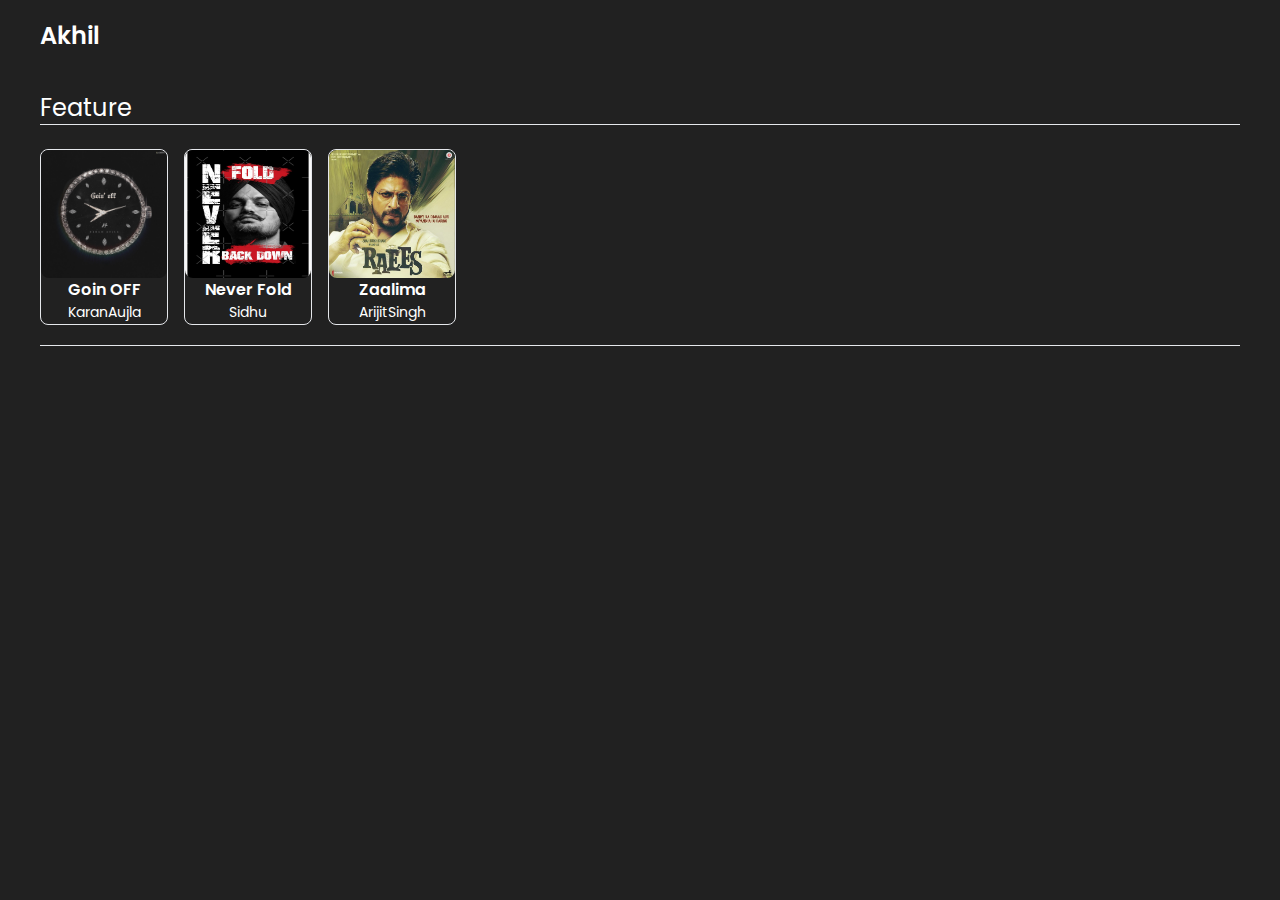
<file: index.html>
<!DOCTYPE html>
<html lang="en">
<head>
    <meta charset="UTF-8">
    <meta name="viewport" content="width=device-width, initial-scale=1.0">
    <title>Music App</title>
    <link rel="stylesheet" href="output.css">
    <link rel="preconnect" href="https://fonts.googleapis.com">
<link rel="preconnect" href="https://fonts.gstatic.com" crossorigin>
<link href="https://fonts.googleapis.com/css2?family=Poppins:ital,wght@0,100;0,200;0,300;0,400;0,500;0,600;0,700;0,800;0,900;1,100;1,200;1,300;1,400;1,500;1,600;1,700;1,800;1,900&display=swap" rel="stylesheet">
<link rel="stylesheet" href="https://cdnjs.cloudflare.com/ajax/libs/font-awesome/6.6.0/css/all.min.css" integrity="sha512-Kc323vGBEqzTmouAECnVceyQqyqdsSiqLQISBL29aUW4U/M7pSPA/gEUZQqv1cwx4OnYxTxve5UMg5GT6L4JJg==" crossorigin="anonymous" referrerpolicy="no-referrer" />
</head>
<body class="w-screen h-screen bg-[#212121] font-['Poppins'] flex flex-col gap-4 px-10 py-5">
    <header>
        <nav class="text-white flex justify-between items-center">
            <h1 class="text-2xl font-semibold flex items-center gap-2"><p class="">Akhil</p><i class="fa-solid fa-angle-down fa-xs"></i></h1>
            <i class="fa-solid fa-bars fa-2xl" style="color: #ffffff;"></i>
        </nav>
    </header>
    <hero class="main flex flex-col gap-6">
        <div class="recent"></div>
        <div class="feature">
            <p class="text-white text-2xl">Feature</p>
            <div class="line border-b w-full"></div>
            <div class="items mt-6 flex flex-wrap gap-4 mb-5">
                <a class="link" href="song.html">
                    <div class="songitem border w-32 h-44 flex flex-col gap-0 items-center rounded-lg">
                        <img src="song_1_img.jpeg" alt="" class=" w-32 h-32 rounded-lg">
                        <h1 class="font-semibold text-white text-center">Goin OFF</h1>
                        <h2 class="text-white text-sm">KaranAujla</h2>
                    </div>
                </a>
                <div class="border w-32 h-44 flex flex-col gap-0 items-center rounded-lg">
                    <img src="song_2_img.jpg" alt="" class=" w-32 h-32 rounded-lg">
                    <h1 class="font-semibold text-white text-center">Never Fold</h1>
                    <h2 class="text-white text-sm">Sidhu</h2>
                </div>
                <div class="border w-32 h-44 flex flex-col gap-0 items-center rounded-lg">
                    <img src="song_3_img.jpg" alt="" class=" w-32 h-32 rounded-lg">
                    <h1 class="font-semibold text-white text-center">Zaalima</h1>
                    <h2 class="text-white text-sm">ArijitSingh</h2>
                </div>
                
            </div>
            <div class="line border-b w-full "></div>
        </div>
    </hero>
    <footer></footer>
    <script src="script.js"></script>
</body>
</html>
</file>
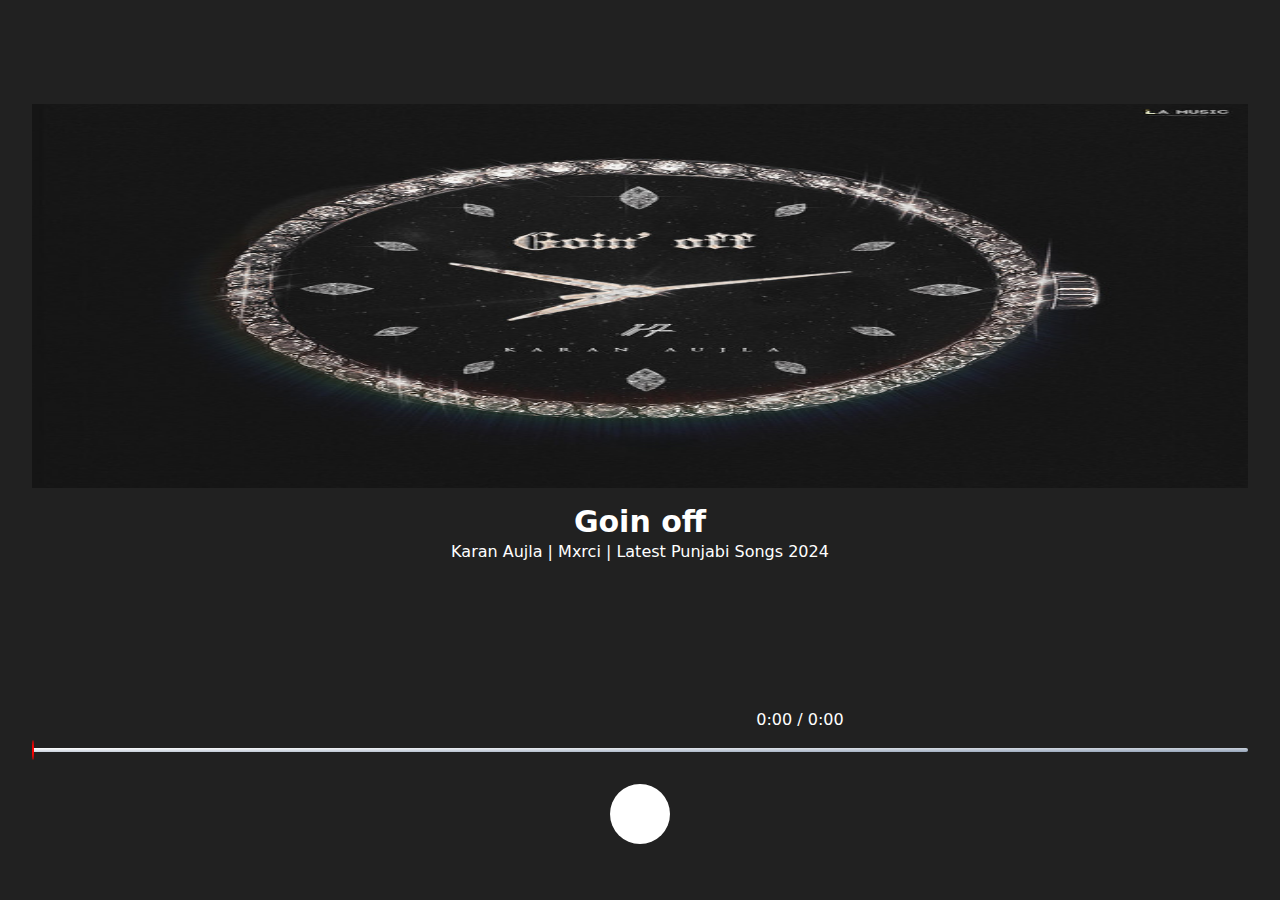
<file: song.html>
<!DOCTYPE html>
<html lang="en">
  <head>
    <meta charset="UTF-8" />
    <meta name="viewport" content="width=device-width, initial-scale=1.0" />
    <title>Document</title>
    <link rel="stylesheet" href="output.css" />
    <link rel="stylesheet" href="style.css">
    <link rel="preconnect" href="https://fonts.googleapis.com" />
    <link rel="preconnect" href="https://fonts.gstatic.com" crossorigin />
    <link
      href="https://fonts.googleapis.com/css2?family=Poppins:ital,wght@0,100;0,200;0,300;0,400;0,500;0,600;0,700;0,800;0,900;1,100;1,200;1,300;1,400;1,500;1,600;1,700;1,800;1,900&display=swap"
      rel="stylesheet"
    />
    <link
      rel="stylesheet"
      href="https://cdnjs.cloudflare.com/ajax/libs/font-awesome/6.6.0/css/all.min.css"
      integrity="sha512-Kc323vGBEqzTmouAECnVceyQqyqdsSiqLQISBL29aUW4U/M7pSPA/gEUZQqv1cwx4OnYxTxve5UMg5GT6L4JJg=="
      crossorigin="anonymous"
      referrerpolicy="no-referrer"
    />
  </head>
  <body class="bg-[#212121]">
    <div class="con w-screen h-screen px-8 py-10">
        <nav >
            <i class="back fa-solid fa-chevron-up fa-rotate-270 fa-xl" style="color: #ffffff;"></i>
        </nav>
        <div class="song-img my-16 mx-auto object-cover flex flex-col items-center text-white">
            <img class="w-full h-96" src="song_1_img.jpeg" alt="" >
            <h1 class=" text-3xl font-semibold mt-4">Goin off</h1>
            <p>Karan Aujla | Mxrci | Latest Punjabi Songs 2024</p>

            <audio src="Goin Off (Official Video) Karan Aujla  Mxrci  Latest Punjabi Songs 2024.mp3" class="song"></audio>
            <p class="time mt-36 ml-80"></p>
            <input type="range" value='0' max="162" class="appearance-none w-full h-1 bg-gradient-to-tl from-slate-400 to-white rounded-lg mt-4" id="progress"></input>

            <div class="contols flex items-center gap-16 mt-8">
                <div class="ctrl"><i class="fa-solid fa-backward-step text-3xl" style="color: #ffffff;"></i></div>
                <div class="ctrl-play"><i class=" fa-solid fa-play text-3xl" style="color: #212121;"></i></div>
                <div class="ctrl"><i class="fa-solid fa-forward-step text-3xl" style="color: #ffffff;"></i></div>
            </div>
        </div>
    </div>
  <script src="script.js"></script>
  </body>
</html>
</file>
<file: style.css>
*{
    user-select: none;
}

#progress::-webkit-slider-thumb{
    -webkit-appearance: none;
    width: 2px;
    height: 20px;
    background: rgb(255, 0, 0);
    border-radius: 50%;
}

.ctrl{
    cursor: pointer;
}

.ctrl-play{
    display: inline-flex;
    justify-content: center;
    align-items: center;
    width: 60px;height: 60px;
    border-radius: 50%;
    background: white;
    cursor: pointer;
}
</file>
<file: output.css>
/*
! tailwindcss v3.4.11 | MIT License | https://tailwindcss.com
*/

/*
1. Prevent padding and border from affecting element width. (https://github.com/mozdevs/cssremedy/issues/4)
2. Allow adding a border to an element by just adding a border-width. (https://github.com/tailwindcss/tailwindcss/pull/116)
*/

*,
::before,
::after {
  box-sizing: border-box;
  /* 1 */
  border-width: 0;
  /* 2 */
  border-style: solid;
  /* 2 */
  border-color: #e5e7eb;
  /* 2 */
}

::before,
::after {
  --tw-content: '';
}

/*
1. Use a consistent sensible line-height in all browsers.
2. Prevent adjustments of font size after orientation changes in iOS.
3. Use a more readable tab size.
4. Use the user's configured `sans` font-family by default.
5. Use the user's configured `sans` font-feature-settings by default.
6. Use the user's configured `sans` font-variation-settings by default.
7. Disable tap highlights on iOS
*/

html,
:host {
  line-height: 1.5;
  /* 1 */
  -webkit-text-size-adjust: 100%;
  /* 2 */
  -moz-tab-size: 4;
  /* 3 */
  -o-tab-size: 4;
     tab-size: 4;
  /* 3 */
  font-family: ui-sans-serif, system-ui, sans-serif, "Apple Color Emoji", "Segoe UI Emoji", "Segoe UI Symbol", "Noto Color Emoji";
  /* 4 */
  font-feature-settings: normal;
  /* 5 */
  font-variation-settings: normal;
  /* 6 */
  -webkit-tap-highlight-color: transparent;
  /* 7 */
}

/*
1. Remove the margin in all browsers.
2. Inherit line-height from `html` so users can set them as a class directly on the `html` element.
*/

body {
  margin: 0;
  /* 1 */
  line-height: inherit;
  /* 2 */
}

/*
1. Add the correct height in Firefox.
2. Correct the inheritance of border color in Firefox. (https://bugzilla.mozilla.org/show_bug.cgi?id=190655)
3. Ensure horizontal rules are visible by default.
*/

hr {
  height: 0;
  /* 1 */
  color: inherit;
  /* 2 */
  border-top-width: 1px;
  /* 3 */
}

/*
Add the correct text decoration in Chrome, Edge, and Safari.
*/

abbr:where([title]) {
  -webkit-text-decoration: underline dotted;
          text-decoration: underline dotted;
}

/*
Remove the default font size and weight for headings.
*/

h1,
h2,
h3,
h4,
h5,
h6 {
  font-size: inherit;
  font-weight: inherit;
}

/*
Reset links to optimize for opt-in styling instead of opt-out.
*/

a {
  color: inherit;
  text-decoration: inherit;
}

/*
Add the correct font weight in Edge and Safari.
*/

b,
strong {
  font-weight: bolder;
}

/*
1. Use the user's configured `mono` font-family by default.
2. Use the user's configured `mono` font-feature-settings by default.
3. Use the user's configured `mono` font-variation-settings by default.
4. Correct the odd `em` font sizing in all browsers.
*/

code,
kbd,
samp,
pre {
  font-family: ui-monospace, SFMono-Regular, Menlo, Monaco, Consolas, "Liberation Mono", "Courier New", monospace;
  /* 1 */
  font-feature-settings: normal;
  /* 2 */
  font-variation-settings: normal;
  /* 3 */
  font-size: 1em;
  /* 4 */
}

/*
Add the correct font size in all browsers.
*/

small {
  font-size: 80%;
}

/*
Prevent `sub` and `sup` elements from affecting the line height in all browsers.
*/

sub,
sup {
  font-size: 75%;
  line-height: 0;
  position: relative;
  vertical-align: baseline;
}

sub {
  bottom: -0.25em;
}

sup {
  top: -0.5em;
}

/*
1. Remove text indentation from table contents in Chrome and Safari. (https://bugs.chromium.org/p/chromium/issues/detail?id=999088, https://bugs.webkit.org/show_bug.cgi?id=201297)
2. Correct table border color inheritance in all Chrome and Safari. (https://bugs.chromium.org/p/chromium/issues/detail?id=935729, https://bugs.webkit.org/show_bug.cgi?id=195016)
3. Remove gaps between table borders by default.
*/

table {
  text-indent: 0;
  /* 1 */
  border-color: inherit;
  /* 2 */
  border-collapse: collapse;
  /* 3 */
}

/*
1. Change the font styles in all browsers.
2. Remove the margin in Firefox and Safari.
3. Remove default padding in all browsers.
*/

button,
input,
optgroup,
select,
textarea {
  font-family: inherit;
  /* 1 */
  font-feature-settings: inherit;
  /* 1 */
  font-variation-settings: inherit;
  /* 1 */
  font-size: 100%;
  /* 1 */
  font-weight: inherit;
  /* 1 */
  line-height: inherit;
  /* 1 */
  letter-spacing: inherit;
  /* 1 */
  color: inherit;
  /* 1 */
  margin: 0;
  /* 2 */
  padding: 0;
  /* 3 */
}

/*
Remove the inheritance of text transform in Edge and Firefox.
*/

button,
select {
  text-transform: none;
}

/*
1. Correct the inability to style clickable types in iOS and Safari.
2. Remove default button styles.
*/

button,
input:where([type='button']),
input:where([type='reset']),
input:where([type='submit']) {
  -webkit-appearance: button;
  /* 1 */
  background-color: transparent;
  /* 2 */
  background-image: none;
  /* 2 */
}

/*
Use the modern Firefox focus style for all focusable elements.
*/

:-moz-focusring {
  outline: auto;
}

/*
Remove the additional `:invalid` styles in Firefox. (https://github.com/mozilla/gecko-dev/blob/2f9eacd9d3d995c937b4251a5557d95d494c9be1/layout/style/res/forms.css#L728-L737)
*/

:-moz-ui-invalid {
  box-shadow: none;
}

/*
Add the correct vertical alignment in Chrome and Firefox.
*/

progress {
  vertical-align: baseline;
}

/*
Correct the cursor style of increment and decrement buttons in Safari.
*/

::-webkit-inner-spin-button,
::-webkit-outer-spin-button {
  height: auto;
}

/*
1. Correct the odd appearance in Chrome and Safari.
2. Correct the outline style in Safari.
*/

[type='search'] {
  -webkit-appearance: textfield;
  /* 1 */
  outline-offset: -2px;
  /* 2 */
}

/*
Remove the inner padding in Chrome and Safari on macOS.
*/

::-webkit-search-decoration {
  -webkit-appearance: none;
}

/*
1. Correct the inability to style clickable types in iOS and Safari.
2. Change font properties to `inherit` in Safari.
*/

::-webkit-file-upload-button {
  -webkit-appearance: button;
  /* 1 */
  font: inherit;
  /* 2 */
}

/*
Add the correct display in Chrome and Safari.
*/

summary {
  display: list-item;
}

/*
Removes the default spacing and border for appropriate elements.
*/

blockquote,
dl,
dd,
h1,
h2,
h3,
h4,
h5,
h6,
hr,
figure,
p,
pre {
  margin: 0;
}

fieldset {
  margin: 0;
  padding: 0;
}

legend {
  padding: 0;
}

ol,
ul,
menu {
  list-style: none;
  margin: 0;
  padding: 0;
}

/*
Reset default styling for dialogs.
*/

dialog {
  padding: 0;
}

/*
Prevent resizing textareas horizontally by default.
*/

textarea {
  resize: vertical;
}

/*
1. Reset the default placeholder opacity in Firefox. (https://github.com/tailwindlabs/tailwindcss/issues/3300)
2. Set the default placeholder color to the user's configured gray 400 color.
*/

input::-moz-placeholder, textarea::-moz-placeholder {
  opacity: 1;
  /* 1 */
  color: #9ca3af;
  /* 2 */
}

input::placeholder,
textarea::placeholder {
  opacity: 1;
  /* 1 */
  color: #9ca3af;
  /* 2 */
}

/*
Set the default cursor for buttons.
*/

button,
[role="button"] {
  cursor: pointer;
}

/*
Make sure disabled buttons don't get the pointer cursor.
*/

:disabled {
  cursor: default;
}

/*
1. Make replaced elements `display: block` by default. (https://github.com/mozdevs/cssremedy/issues/14)
2. Add `vertical-align: middle` to align replaced elements more sensibly by default. (https://github.com/jensimmons/cssremedy/issues/14#issuecomment-634934210)
   This can trigger a poorly considered lint error in some tools but is included by design.
*/

img,
svg,
video,
canvas,
audio,
iframe,
embed,
object {
  display: block;
  /* 1 */
  vertical-align: middle;
  /* 2 */
}

/*
Constrain images and videos to the parent width and preserve their intrinsic aspect ratio. (https://github.com/mozdevs/cssremedy/issues/14)
*/

img,
video {
  max-width: 100%;
  height: auto;
}

/* Make elements with the HTML hidden attribute stay hidden by default */

[hidden] {
  display: none;
}

*, ::before, ::after {
  --tw-border-spacing-x: 0;
  --tw-border-spacing-y: 0;
  --tw-translate-x: 0;
  --tw-translate-y: 0;
  --tw-rotate: 0;
  --tw-skew-x: 0;
  --tw-skew-y: 0;
  --tw-scale-x: 1;
  --tw-scale-y: 1;
  --tw-pan-x:  ;
  --tw-pan-y:  ;
  --tw-pinch-zoom:  ;
  --tw-scroll-snap-strictness: proximity;
  --tw-gradient-from-position:  ;
  --tw-gradient-via-position:  ;
  --tw-gradient-to-position:  ;
  --tw-ordinal:  ;
  --tw-slashed-zero:  ;
  --tw-numeric-figure:  ;
  --tw-numeric-spacing:  ;
  --tw-numeric-fraction:  ;
  --tw-ring-inset:  ;
  --tw-ring-offset-width: 0px;
  --tw-ring-offset-color: #fff;
  --tw-ring-color: rgb(59 130 246 / 0.5);
  --tw-ring-offset-shadow: 0 0 #0000;
  --tw-ring-shadow: 0 0 #0000;
  --tw-shadow: 0 0 #0000;
  --tw-shadow-colored: 0 0 #0000;
  --tw-blur:  ;
  --tw-brightness:  ;
  --tw-contrast:  ;
  --tw-grayscale:  ;
  --tw-hue-rotate:  ;
  --tw-invert:  ;
  --tw-saturate:  ;
  --tw-sepia:  ;
  --tw-drop-shadow:  ;
  --tw-backdrop-blur:  ;
  --tw-backdrop-brightness:  ;
  --tw-backdrop-contrast:  ;
  --tw-backdrop-grayscale:  ;
  --tw-backdrop-hue-rotate:  ;
  --tw-backdrop-invert:  ;
  --tw-backdrop-opacity:  ;
  --tw-backdrop-saturate:  ;
  --tw-backdrop-sepia:  ;
  --tw-contain-size:  ;
  --tw-contain-layout:  ;
  --tw-contain-paint:  ;
  --tw-contain-style:  ;
}

::backdrop {
  --tw-border-spacing-x: 0;
  --tw-border-spacing-y: 0;
  --tw-translate-x: 0;
  --tw-translate-y: 0;
  --tw-rotate: 0;
  --tw-skew-x: 0;
  --tw-skew-y: 0;
  --tw-scale-x: 1;
  --tw-scale-y: 1;
  --tw-pan-x:  ;
  --tw-pan-y:  ;
  --tw-pinch-zoom:  ;
  --tw-scroll-snap-strictness: proximity;
  --tw-gradient-from-position:  ;
  --tw-gradient-via-position:  ;
  --tw-gradient-to-position:  ;
  --tw-ordinal:  ;
  --tw-slashed-zero:  ;
  --tw-numeric-figure:  ;
  --tw-numeric-spacing:  ;
  --tw-numeric-fraction:  ;
  --tw-ring-inset:  ;
  --tw-ring-offset-width: 0px;
  --tw-ring-offset-color: #fff;
  --tw-ring-color: rgb(59 130 246 / 0.5);
  --tw-ring-offset-shadow: 0 0 #0000;
  --tw-ring-shadow: 0 0 #0000;
  --tw-shadow: 0 0 #0000;
  --tw-shadow-colored: 0 0 #0000;
  --tw-blur:  ;
  --tw-brightness:  ;
  --tw-contrast:  ;
  --tw-grayscale:  ;
  --tw-hue-rotate:  ;
  --tw-invert:  ;
  --tw-saturate:  ;
  --tw-sepia:  ;
  --tw-drop-shadow:  ;
  --tw-backdrop-blur:  ;
  --tw-backdrop-brightness:  ;
  --tw-backdrop-contrast:  ;
  --tw-backdrop-grayscale:  ;
  --tw-backdrop-hue-rotate:  ;
  --tw-backdrop-invert:  ;
  --tw-backdrop-opacity:  ;
  --tw-backdrop-saturate:  ;
  --tw-backdrop-sepia:  ;
  --tw-contain-size:  ;
  --tw-contain-layout:  ;
  --tw-contain-paint:  ;
  --tw-contain-style:  ;
}

.mx-auto {
  margin-left: auto;
  margin-right: auto;
}

.my-16 {
  margin-top: 4rem;
  margin-bottom: 4rem;
}

.mb-5 {
  margin-bottom: 1.25rem;
}

.mt-4 {
  margin-top: 1rem;
}

.mt-6 {
  margin-top: 1.5rem;
}

.mt-20 {
  margin-top: 5rem;
}

.mt-40 {
  margin-top: 10rem;
}

.mt-8 {
  margin-top: 2rem;
}

.mt-36 {
  margin-top: 9rem;
}

.mt-44 {
  margin-top: 11rem;
}

.ml-20 {
  margin-left: 5rem;
}

.ml-40 {
  margin-left: 10rem;
}

.ml-80 {
  margin-left: 20rem;
}

.ml-8 {
  margin-left: 2rem;
}

.flex {
  display: flex;
}

.hidden {
  display: none;
}

.h-1 {
  height: 0.25rem;
}

.h-32 {
  height: 8rem;
}

.h-44 {
  height: 11rem;
}

.h-96 {
  height: 24rem;
}

.h-screen {
  height: 100vh;
}

.w-32 {
  width: 8rem;
}

.w-96 {
  width: 24rem;
}

.w-full {
  width: 100%;
}

.w-screen {
  width: 100vw;
}

.appearance-none {
  -webkit-appearance: none;
     -moz-appearance: none;
          appearance: none;
}

.flex-col {
  flex-direction: column;
}

.flex-wrap {
  flex-wrap: wrap;
}

.items-center {
  align-items: center;
}

.justify-between {
  justify-content: space-between;
}

.gap-0 {
  gap: 0px;
}

.gap-2 {
  gap: 0.5rem;
}

.gap-4 {
  gap: 1rem;
}

.gap-6 {
  gap: 1.5rem;
}

.gap-10 {
  gap: 2.5rem;
}

.gap-16 {
  gap: 4rem;
}

.rounded-lg {
  border-radius: 0.5rem;
}

.border {
  border-width: 1px;
}

.border-b {
  border-bottom-width: 1px;
}

.bg-\[\#212121\] {
  --tw-bg-opacity: 1;
  background-color: rgb(33 33 33 / var(--tw-bg-opacity));
}

.bg-teal-400 {
  --tw-bg-opacity: 1;
  background-color: rgb(45 212 191 / var(--tw-bg-opacity));
}

.bg-gradient-to-l {
  background-image: linear-gradient(to left, var(--tw-gradient-stops));
}

.bg-gradient-to-tl {
  background-image: linear-gradient(to top left, var(--tw-gradient-stops));
}

.from-teal-400 {
  --tw-gradient-from: #2dd4bf var(--tw-gradient-from-position);
  --tw-gradient-to: rgb(45 212 191 / 0) var(--tw-gradient-to-position);
  --tw-gradient-stops: var(--tw-gradient-from), var(--tw-gradient-to);
}

.from-orange-500 {
  --tw-gradient-from: #f97316 var(--tw-gradient-from-position);
  --tw-gradient-to: rgb(249 115 22 / 0) var(--tw-gradient-to-position);
  --tw-gradient-stops: var(--tw-gradient-from), var(--tw-gradient-to);
}

.from-slate-600 {
  --tw-gradient-from: #475569 var(--tw-gradient-from-position);
  --tw-gradient-to: rgb(71 85 105 / 0) var(--tw-gradient-to-position);
  --tw-gradient-stops: var(--tw-gradient-from), var(--tw-gradient-to);
}

.from-slate-400 {
  --tw-gradient-from: #94a3b8 var(--tw-gradient-from-position);
  --tw-gradient-to: rgb(148 163 184 / 0) var(--tw-gradient-to-position);
  --tw-gradient-stops: var(--tw-gradient-from), var(--tw-gradient-to);
}

.to-cyan-400 {
  --tw-gradient-to: #22d3ee var(--tw-gradient-to-position);
}

.to-cyan-800 {
  --tw-gradient-to: #155e75 var(--tw-gradient-to-position);
}

.to-zinc-600 {
  --tw-gradient-to: #52525b var(--tw-gradient-to-position);
}

.to-white {
  --tw-gradient-to: #fff var(--tw-gradient-to-position);
}

.object-cover {
  -o-object-fit: cover;
     object-fit: cover;
}

.px-10 {
  padding-left: 2.5rem;
  padding-right: 2.5rem;
}

.px-8 {
  padding-left: 2rem;
  padding-right: 2rem;
}

.py-10 {
  padding-top: 2.5rem;
  padding-bottom: 2.5rem;
}

.py-5 {
  padding-top: 1.25rem;
  padding-bottom: 1.25rem;
}

.text-center {
  text-align: center;
}

.font-\[\'Poppins\'\] {
  font-family: 'Poppins';
}

.text-2xl {
  font-size: 1.5rem;
  line-height: 2rem;
}

.text-3xl {
  font-size: 1.875rem;
  line-height: 2.25rem;
}

.text-sm {
  font-size: 0.875rem;
  line-height: 1.25rem;
}

.text-4xl {
  font-size: 2.25rem;
  line-height: 2.5rem;
}

.font-semibold {
  font-weight: 600;
}

.text-white {
  --tw-text-opacity: 1;
  color: rgb(255 255 255 / var(--tw-text-opacity));
}
</file>
